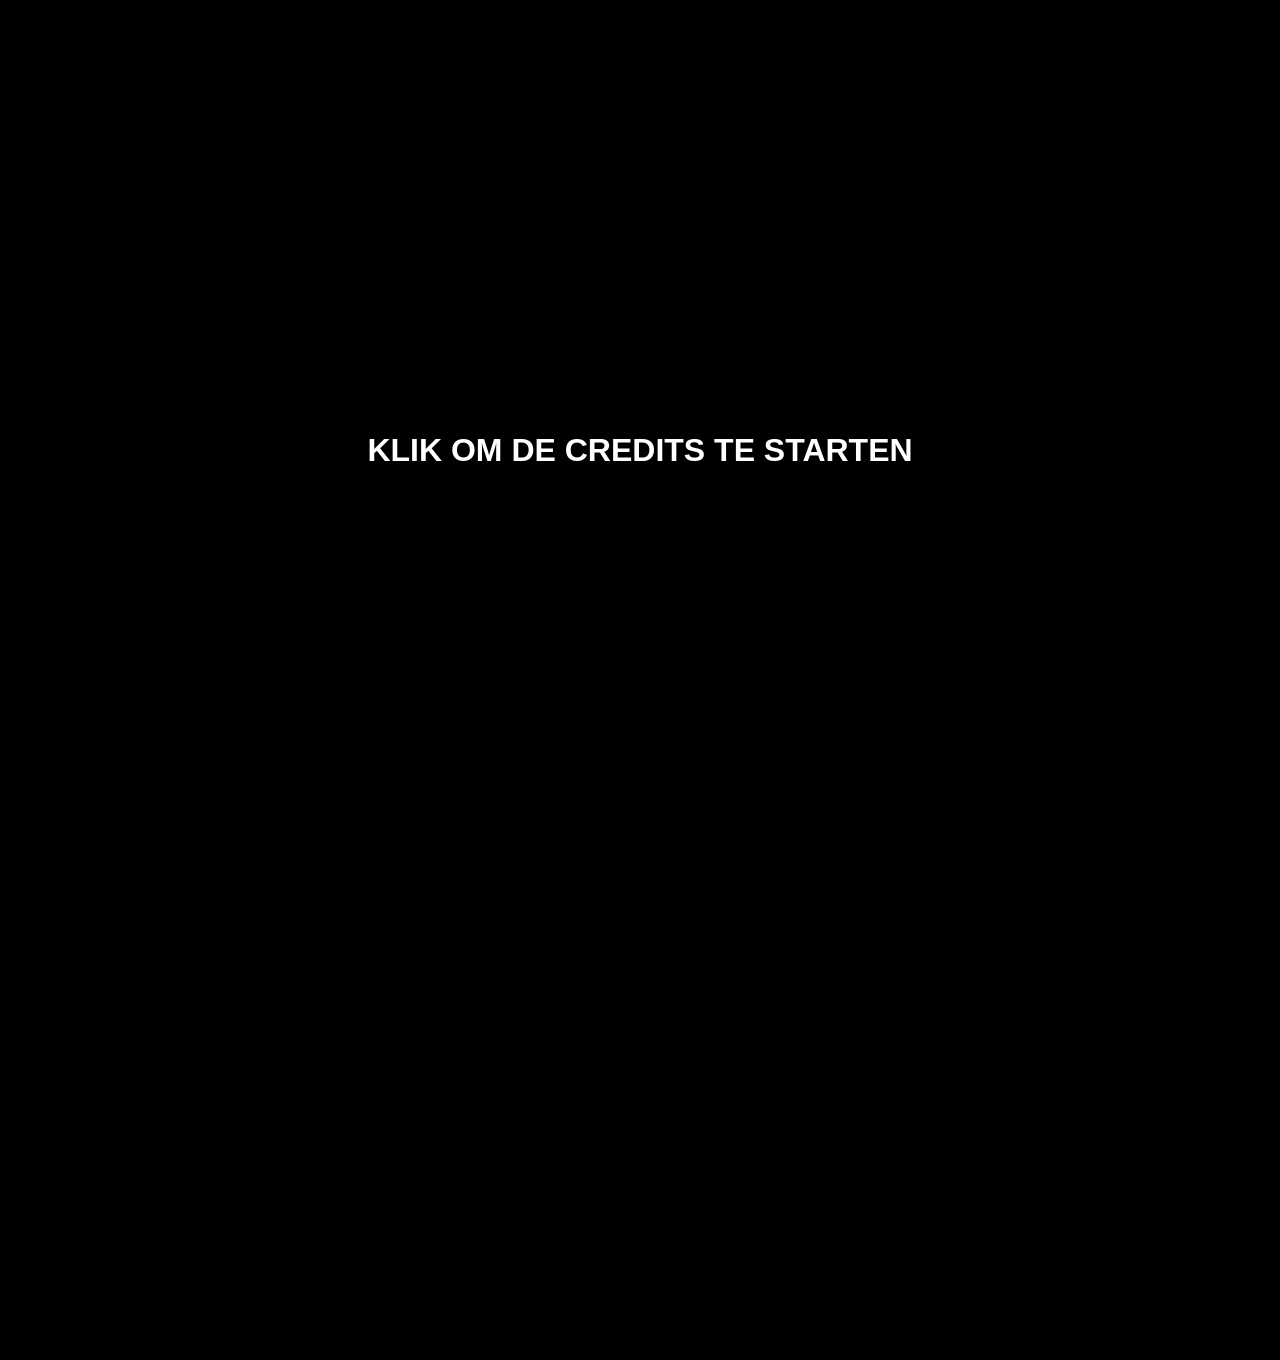
<file: credits.html>
<!DOCTYPE html>
<html lang="nl">
<head>
    <meta charset="UTF-8">
    <title>Credits - Five Nights at Epstein's</title>
    <style>
        body {
            width: 100%;
            height: 100vh;
            background: #000;
            overflow: hidden;
            margin: 0;
            color: #f6ff00; 
            font-family: "Droid Sans", Arial, sans-serif;
            font-weight: 700;
        }

        .stars {
            position: fixed;
            top: 0; left: 0; width: 100%; height: 100%;
            background: url('https://s3-us-west-2.amazonaws.com/s.cdpn.io/123163/stars.png') repeat;
            z-index: 0;
        }

        .fade {
            position: relative;
            width: 100%;
            min-height: 40vh; /* Iets minder fade voor betere leesbaarheid */
            top: 0;
            background-image: linear-gradient(0deg, transparent, black 60%);
            z-index: 1;
        }

        .star-wars {
            display: flex;
            justify-content: center;
            position: relative;
            height: 1000px;
            /* Perspective verhoogd naar 600px om tekst 'dichterbij' te laten lijken */
            perspective: 600px; 
            text-align: justify;
        }

        .crawl {
            position: relative;
            /* De animatietijd is nu 90s (was 60s) voor een rustiger tempo */
            animation: crawl 90s linear forwards;
        }

        .crawl .title {
            font-size: 2.5em;
            text-align: center;
            margin-bottom: 50px;
            text-transform: uppercase;
        }

        @keyframes crawl {
            0% {
                top: 500px;
                /* Hoek minder schuin (15deg) zodat het minder plat ligt */
                transform: rotateX(15deg) translateZ(0);
            }
            100% {
                top: -5000px;
                transform: rotateX(20deg) translateZ(-1500px);
            }
        }

        h2 { text-align: center; color: #fff; margin-top: 60px; font-size: 1.8em; }
        p { line-height: 1.6; font-size: 1.4em; text-align: center; }

        /* Overlay om muziek te starten */
        #start-overlay {
            position: fixed;
            top: 0; left: 0; width: 100%; height: 100%;
            background: rgba(0,0,0,0.8);
            color: white;
            display: flex;
            justify-content: center;
            align-items: center;
            z-index: 100;
            cursor: pointer;
            font-size: 2em;
        }
    </style>
</head>
<body>

    <div id="start-overlay" onclick="startCredits()">
        KLIK OM DE CREDITS TE STARTEN
    </div>

    <div class="stars"></div>
    <div class="fade"></div>

    <audio id="menuMusic" loop>
        <source src="audio/Star Wars Intro HD 1080p.mp3" type="audio/mpeg">
    </audio>

    <section class="star-wars">
        <div id="crawl-text" class="crawl" style="display: none;">
            <div class="title">
                <p>Episode I</p>
                <h1>Five Nights at Epstein's</h1>
            </div>
            
            <p>Het is een tijd van grote onrust. De bewaker is gearriveerd op het eiland om de nachtdienst te draaien...</p>

            <h2>Hoofdprogrammeurs</h2>
            <p>Aiden Lindner, Milan Poll & Sezer Yildiz</p>

            <h2>Creative Director</h2>
            <p>Jeffrey Epstein</p>

            <h2>Sound Design</h2>
            <p>Allemaal eerlijk geript van Scott Cawthon</p>

            <h2>Speciale Dank Aan</h2>
            <p>Scott Cawthon voor de inspiratie</p>
            <p>De FBI (die hopelijk niet meekijkt)</p>
            <p>Iedereen die de demo heeft overleefd</p>

            <br><br><br>
            <h2 style="font-size: 3.5em;">BEDANKT VOOR HET SPELEN</h2>
        </div>
    </section>

    <script>
        function startCredits() {
            // Verberg de overlay
            document.getElementById('start-overlay').style.display = 'none';
            // Start de muziek
            const music = document.getElementById('menuMusic');
            music.play();
            // Laat de tekst zien en start de animatie
            document.getElementById('crawl-text').style.display = 'block';
        }
    </script>

</body>
</html>
</file>
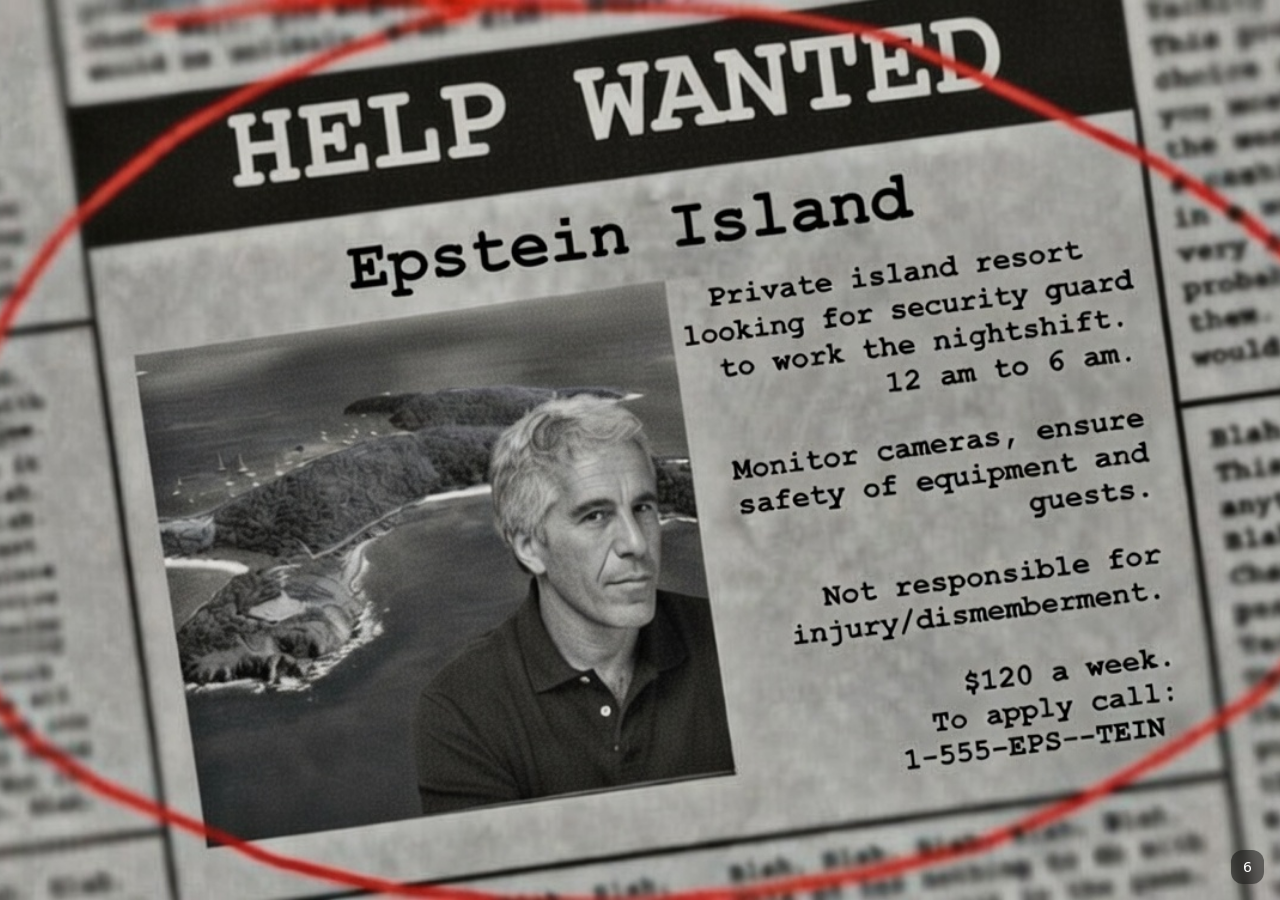
<file: Loading screen.html>
<!doctype html>
<html lang="nl">
<head>
  <meta charset="utf-8" />
  <meta name="viewport" content="width=device-width,initial-scale=1" />
  <title>Loading Screen</title>
  <style>
    html, body {
      height: 100%;
      margin: 0;
    }

    /* Volledige pagina achtergrond-afbeelding */
    body {
      background: #000 center / cover no-repeat;
      background-image: url("images/LoadingScreen.png");
      overflow: hidden;
      font-family: system-ui, -apple-system, Segoe UI, Roboto, Arial, sans-serif;
    }

    /* Fade overlay (naar zwart) */
    .fade-layer {
      position: fixed;
      inset: 0;
      background: #000;
      opacity: 0;
      pointer-events: none;
      transition: opacity 900ms ease; /* fade duur */
    }
    body.fade-out .fade-layer {
      opacity: 1;
    }

    /* Timer rechts-onder */
    .timer {
      position: fixed;
      right: 16px;
      bottom: 16px;
      padding: 10px 12px;
      border-radius: 12px;
      background: rgba(0,0,0,0.45);
      color: #fff;
      font-size: 14px;
      line-height: 1;
      backdrop-filter: blur(6px);
      -webkit-backdrop-filter: blur(6px);
      user-select: none;
      transition: opacity 300ms ease;
    }
    body.fade-out .timer {
      opacity: 0;
    }
  </style>
</head>
<body>
  <div class="timer" id="timer">7</div>
  <div class="fade-layer" aria-hidden="true"></div>

  <script>
    // Instellingen
    const secondsTotal = 7;

    // <-- vervang door jouw doel-URL / pagina
    const redirectUrl = "Game.html";

    // Moet matchen met transition duur van .fade-layer
    const fadeDurationMs = 900;

    // Logica
    const timerEl = document.getElementById("timer");
    let remaining = secondsTotal;

    timerEl.textContent = remaining;

    const interval = setInterval(() => {
      remaining -= 1;

      if (remaining <= 0) {
        clearInterval(interval);
        timerEl.textContent = "0";

        // start fade-out
        document.body.classList.add("fade-out");

        // redirect na fade
        setTimeout(() => {
          window.location.assign(redirectUrl);
        }, fadeDurationMs);

        return;
      }

      timerEl.textContent = remaining;
    }, 1000);
  </script>
</body>
</html>
</file>
